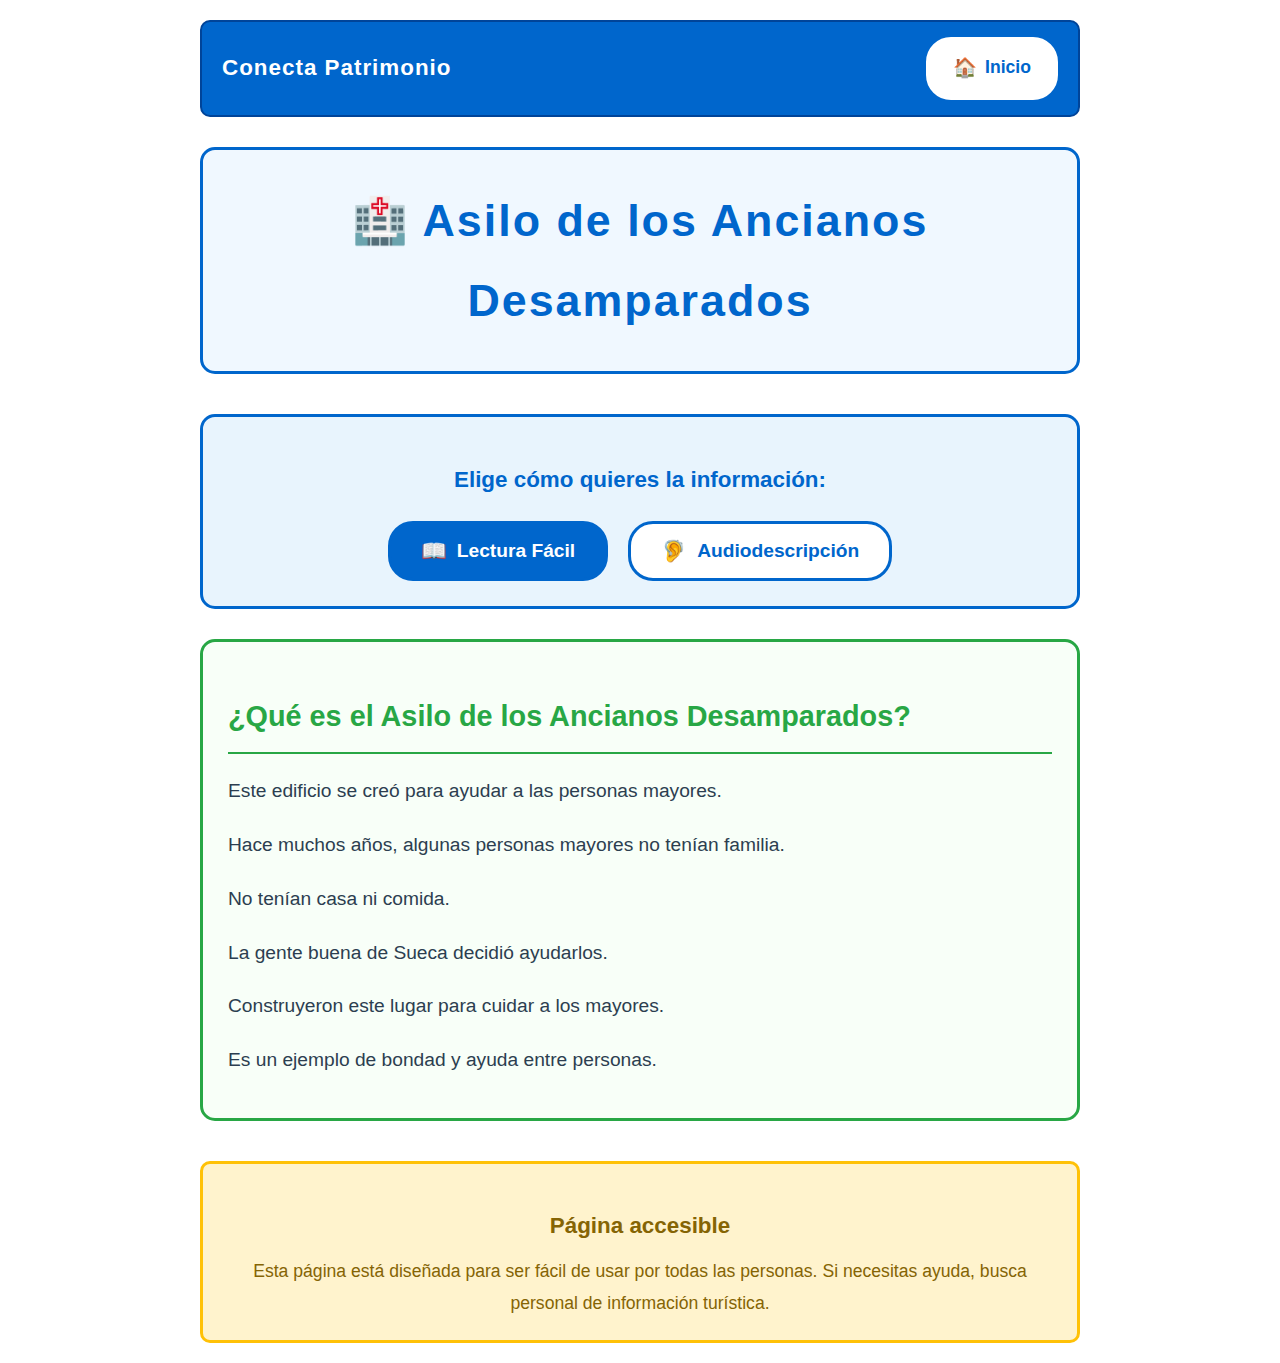
<file: asilo-ancianos.html>
<!DOCTYPE html>
<html lang="es">
<head>
    <meta charset="UTF-8">
    <meta name="viewport" content="width=device-width, initial-scale=1.0">
    <title>Asilo de los Ancianos Desamparados - Conecta Patrimonio Sueca</title>
    <meta name="description" content="Información accesible sobre el Asilo de los Ancianos Desamparados de Sueca. Fácil de leer y navegar.">
    <link rel="stylesheet" href="styles.css">
    <script src="accessibility.js"></script>
</head>
<body>
    <div class="main-container">
        <nav class="navbar" role="navigation" aria-label="Navegación principal">
            <a href="index.html" class="navbar-brand" aria-label="Ir a página principal de Conecta Patrimonio">
                Conecta Patrimonio
            </a>
            <a href="index.html" class="home-button" aria-label="Volver al inicio">
                <span class="home-icon" aria-hidden="true">🏠</span>
                Inicio
            </a>
        </nav>
        
        <header class="header" role="banner">
            <h1>🏥 Asilo de los Ancianos Desamparados</h1>
        </header>
        
        <div class="accessibility-options" role="region" aria-label="Opciones de accesibilidad">
            <h2 class="options-title">Elige cómo quieres la información:</h2>
            <div class="options-buttons">
                <button class="option-button active" id="lectura-facil" aria-label="Activar modo de lectura fácil" aria-pressed="true">
                    <span class="option-icon" aria-hidden="true">📖</span>
                    Lectura Fácil
                </button>
                <button class="option-button" id="audiodescripcion" aria-label="Activar modo de audiodescripción" aria-pressed="false">
                    <span class="option-icon" aria-hidden="true">🦻</span>
                    Audiodescripción
                </button>
            </div>
        </div>
        
        <main class="content-section" role="main">
            <section class="description-section" aria-label="Descripción del lugar">
                <h2 class="section-title">¿Qué es el Asilo de los Ancianos Desamparados?</h2>
                <div class="easy-read-content">
                    <p>Este edificio se creó para ayudar a las personas mayores.</p>
                    <p>Hace muchos años, algunas personas mayores no tenían familia.</p>
                    <p>No tenían casa ni comida.</p>
                    <p>La gente buena de Sueca decidió ayudarlos.</p>
                    <p>Construyeron este lugar para cuidar a los mayores.</p>
                    <p>Es un ejemplo de bondad y ayuda entre personas.</p>
                </div>
            </section>
            
            <section class="media-section" aria-label="Audio con transcripción">
                <h2 class="section-title">Audiodescripción</h2>
                <div class="audio-container">
                    <audio controls aria-label="Audio sobre el Asilo de los Ancianos Desamparados">
                        <source src="audios/Asilo.mp3" type="audio/mpeg">
                        <p>Tu navegador no soporta audio. <a href="audios/Asilo.mp3">Descargar audio</a></p>
                    </audio>
                </div>
                <div class="transcription-section">
                    <h3 class="transcription-title">Transcripción del audio:</h3>
                    <div class="transcription-content">
                        <p>Este edificio singular, inaugurado en 1919, combina estilos neomudéjar y modernista, y fue obra del arquitecto local Buenaventura Ferrando Castells.</p>
                        <p>Su fachada de ladrillo visto, con arcos de herradura y detalles cerámicos, es un ejemplo del eclecticismo arquitectónico de principios del siglo XX.</p>
                        <p>La capilla central y el patio interior muestran la sensibilidad social de la época hacia la atención de los mayores.</p>
                        <p>A día de hoy sigue funcionando como residencia geriátrica.</p>
                    </div>
                </div>
            </section>
            
            <section class="audio-section" aria-label="Audio informativo adicional">
                <h2 class="section-title">Audio sobre el Asilo</h2>
                <div class="audio-container">
                    <audio controls aria-label="Audio sobre el Asilo de los Ancianos Desamparados">
                        <source src="audios/Asilo.mp3" type="audio/mpeg">
                        <p>Tu navegador no soporta audio. <a href="audios/Asilo.mp3">Descargar audio</a></p>
                    </audio>
                    <p class="media-description">Escucha sobre la labor social y la historia del Asilo de los Ancianos Desamparados.</p>
                </div>
            </section>
        </main>
        
        <footer class="accessibility-info" role="contentinfo">
            <h3 class="accessibility-title">Página accesible</h3>
            <p class="accessibility-text">Esta página está diseñada para ser fácil de usar por todas las personas. Si necesitas ayuda, busca personal de información turística.</p>
        </footer>
    </div>
</body>
</html>
</file>
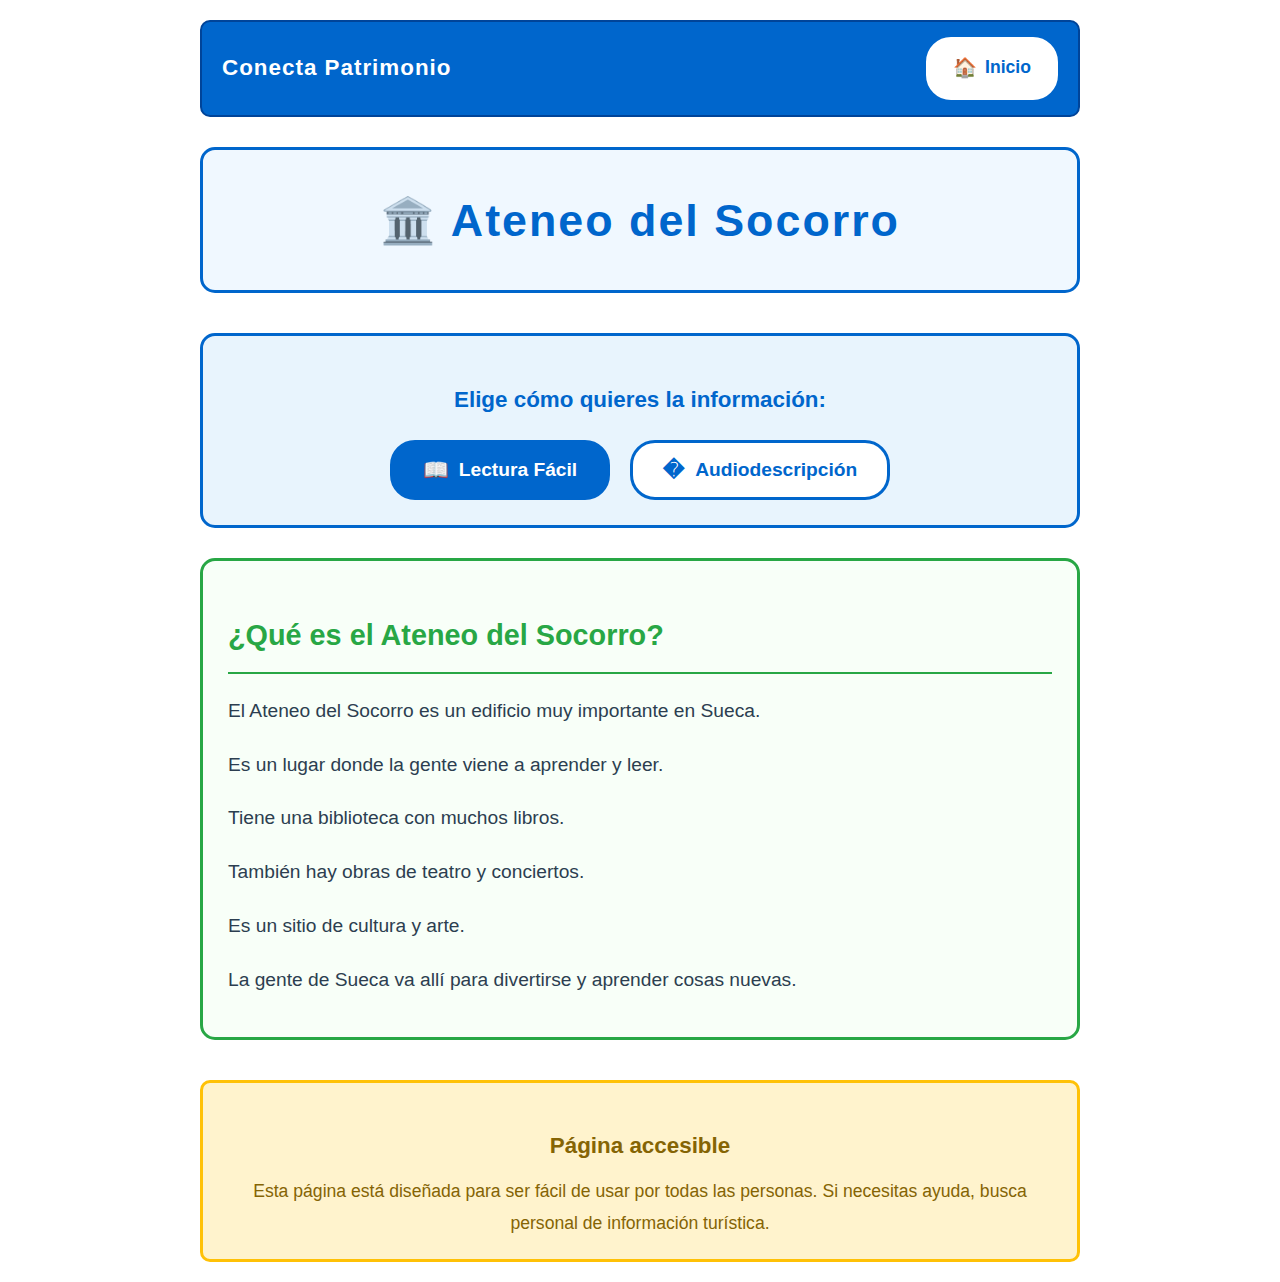
<file: ateneo-socorro.html>
<!DOCTYPE html>
<html lang="es">
<head>
    <meta charset="UTF-8">
    <meta name="viewport" content="width=device-width, initial-scale=1.0">
    <title>Ateneo del Socorro - Conecta Patrimonio Sueca</title>
    <meta name="description" content="Información accesible sobre el Ateneo del Socorro de Sueca. Fácil de leer y navegar.">
    <link rel="stylesheet" href="styles.css">
    <script src="accessibility.js"></script>
</head>
<body>
    <div class="main-container">
        <nav class="navbar" role="navigation" aria-label="Navegación principal">
            <a href="index.html" class="navbar-brand" aria-label="Ir a página principal de Conecta Patrimonio">
                Conecta Patrimonio
            </a>
            <a href="index.html" class="home-button" aria-label="Volver al inicio">
                <span class="home-icon" aria-hidden="true">🏠</span>
                Inicio
            </a>
        </nav>
        
        <header class="header" role="banner">
            <h1>🏛️ Ateneo del Socorro</h1>
        </header>
        
        <div class="accessibility-options" role="region" aria-label="Opciones de accesibilidad">
            <h2 class="options-title">Elige cómo quieres la información:</h2>
            <div class="options-buttons">
                <button class="option-button active" id="lectura-facil" aria-label="Activar modo de lectura fácil" aria-pressed="true">
                    <span class="option-icon" aria-hidden="true">📖</span>
                    Lectura Fácil
                </button>
                <button class="option-button" id="audiodescripcion" aria-label="Activar modo de audiodescripción" aria-pressed="false">
                    <span class="option-icon" aria-hidden="true">�</span>
                    Audiodescripción
                </button>
            </div>
        </div>
        
        <main class="content-section" role="main">
            <section class="description-section" aria-label="Descripción del lugar">
                <h2 class="section-title">¿Qué es el Ateneo del Socorro?</h2>
                <div class="easy-read-content">
                    <p>El Ateneo del Socorro es un edificio muy importante en Sueca.</p>
                    <p>Es un lugar donde la gente viene a aprender y leer.</p>
                    <p>Tiene una biblioteca con muchos libros.</p>
                    <p>También hay obras de teatro y conciertos.</p>
                    <p>Es un sitio de cultura y arte.</p>
                    <p>La gente de Sueca va allí para divertirse y aprender cosas nuevas.</p>
                </div>
            </section>
            
            <section class="media-section" aria-label="Audio con transcripción">
                <h2 class="section-title">Audiodescripción</h2>
                <div class="audio-container">
                    <audio controls aria-label="Audio sobre el Ateneo del Socorro">
                        <source src="audios/Ateneo.mp3" type="audio/mpeg">
                        <p>Tu navegador no soporta audio. <a href="audios/Ateneo.mp3">Descargar audio</a></p>
                    </audio>
                </div>
                <div class="transcription-section">
                    <h3 class="transcription-title">Transcripción del audio:</h3>
                    <div class="transcription-content">
                        <p>Construido entre 1927 y 1929 por el arquitecto Juan Guardiola, este edificio es una joya del modernismo valenciano tardío con fuertes influencias del art déco.</p>
                        <p>Su fachada combina formas geométricas, líneas estilizadas y detalles decorativos que lo convierten en un icono arquitectónico.</p>
                        <p>En su interior albergaba un salón de actos, aulas y espacios de reunión para actividades culturales y mutualistas.</p>
                        <p>Es testimonio de una época de crecimiento social y artístico en Sueca.</p>
                    </div>
                </div>
            </section>
            
            <section class="audio-section" aria-label="Audio informativo adicional">
                <h2 class="section-title">Audio sobre el Ateneo</h2>
                <div class="audio-container">
                    <audio controls aria-label="Audio sobre el Ateneo del Socorro">
                        <source src="audios/Ateneo.mp3" type="audio/mpeg">
                        <p>Tu navegador no soporta audio. <a href="audios/Ateneo.mp3">Descargar audio</a></p>
                    </audio>
                    <p class="media-description">Escucha sobre la historia y actividades del Ateneo del Socorro.</p>
                </div>
            </section>
        </main>
        
        <footer class="accessibility-info" role="contentinfo">
            <h3 class="accessibility-title">Página accesible</h3>
            <p class="accessibility-text">Esta página está diseñada para ser fácil de usar por todas las personas. Si necesitas ayuda, busca personal de información turística.</p>
        </footer>
    </div>
</body>
</html>
</file>
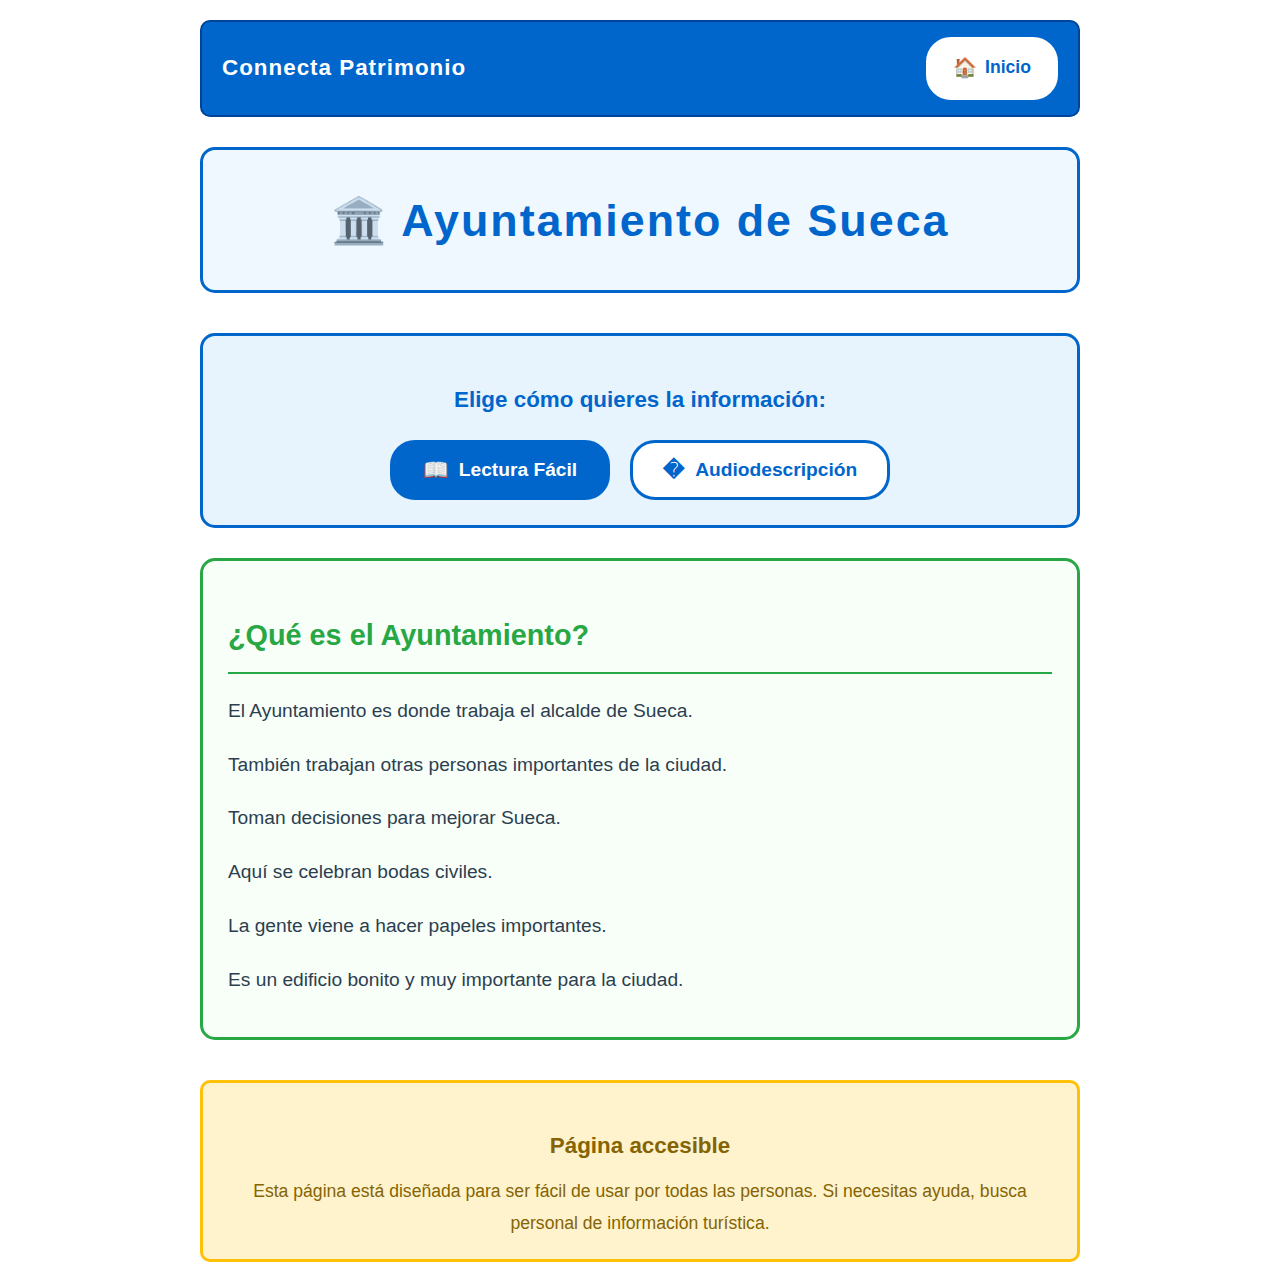
<file: ayuntamiento.html>
<!DOCTYPE html>
<html lang="es">
<head>
    <meta charset="UTF-8">
    <meta name="viewport" content="width=device-width, initial-scale=1.0">
    <title>Ayuntamiento de Sueca - Connecta Patrimonio Sueca</title>
    <meta name="description" content="Información accesible sobre el Ayuntamiento de Sueca. Fácil de leer y navegar.">
    <link rel="stylesheet" href="styles.css">
    <script src="accessibility.js"></script>
</head>
<body>
    <div class="main-container">
        <nav class="navbar" role="navigation" aria-label="Navegación principal">
            <a href="index.html" class="navbar-brand" aria-label="Ir a página principal de Connecta Patrimonio">
                Connecta Patrimonio
            </a>
            <a href="index.html" class="home-button" aria-label="Volver al inicio">
                <span class="home-icon" aria-hidden="true">🏠</span>
                Inicio
            </a>
        </nav>
        
        <header class="header" role="banner">
            <h1>🏛️ Ayuntamiento de Sueca</h1>
        </header>
        
        <div class="accessibility-options" role="region" aria-label="Opciones de accesibilidad">
            <h2 class="options-title">Elige cómo quieres la información:</h2>
            <div class="options-buttons">
                <button class="option-button active" id="lectura-facil" aria-label="Activar modo de lectura fácil" aria-pressed="true">
                    <span class="option-icon" aria-hidden="true">📖</span>
                    Lectura Fácil
                </button>
                <button class="option-button" id="audiodescripcion" aria-label="Activar modo de audiodescripción" aria-pressed="false">
                    <span class="option-icon" aria-hidden="true">�</span>
                    Audiodescripción
                </button>
            </div>
        </div>
        
        <main class="content-section" role="main">
            <section class="description-section" aria-label="Descripción del lugar">
                <h2 class="section-title">¿Qué es el Ayuntamiento?</h2>
                <div class="easy-read-content">
                    <p>El Ayuntamiento es donde trabaja el alcalde de Sueca.</p>
                    <p>También trabajan otras personas importantes de la ciudad.</p>
                    <p>Toman decisiones para mejorar Sueca.</p>
                    <p>Aquí se celebran bodas civiles.</p>
                    <p>La gente viene a hacer papeles importantes.</p>
                    <p>Es un edificio bonito y muy importante para la ciudad.</p>
                </div>
            </section>
            
            <section class="media-section" aria-label="Audio con transcripción">
                <h2 class="section-title">Audiodescripción</h2>
                <div class="audio-container">
                    <audio controls aria-label="Audio sobre el Ayuntamiento de Sueca">
                        <source src="audios/Ayuntamiento.mp3" type="audio/mpeg">
                        <p>Tu navegador no soporta audio. <a href="audios/Ayuntamiento.mp3">Descargar audio</a></p>
                    </audio>
                </div>
                <div class="transcription-section">
                    <h3 class="transcription-title">Transcripción del audio:</h3>
                    <div class="transcription-content">
                        <p>El edificio del Ayuntamiento de Sueca, construido en el año 1784, es uno de los ejemplos más representativos de arquitectura civil neoclásica en la comarca.</p>
                        <p>Su fachada, sobria y simétrica, refleja el equilibrio y la proporción propios del estilo ilustrado.</p>
                        <p>En el interior destaca una amplia escalera de mármol blanco que conduce a la planta noble, donde se conservan salones con decoración institucional y una elegante cúpula que corona el vestíbulo central.</p>
                        <p>Este edificio ha sido, desde su construcción, el centro administrativo de la ciudad y ha presenciado importantes acontecimientos históricos, tanto políticos como sociales.</p>
                        <p>A lo largo del tiempo ha sido restaurado respetando su estructura original, y hoy sigue funcionando como sede del gobierno municipal, manteniendo su relevancia como símbolo de la vida cívica de Sueca.</p>
                    </div>
                </div>
            </section>
            
            <section class="audio-section" aria-label="Audio informativo adicional">
                <h2 class="section-title">Audio sobre el Ayuntamiento</h2>
                <div class="audio-container">
                    <audio controls aria-label="Audio sobre el Ayuntamiento de Sueca">
                        <source src="audios/Ayuntamiento.mp3" type="audio/mpeg">
                        <p>Tu navegador no soporta audio. <a href="audios/Ayuntamiento.mp3">Descargar audio</a></p>
                    </audio>
                    <p class="media-description">Escucha sobre la función del Ayuntamiento en la vida de Sueca.</p>
                </div>
            </section>
        </main>
        
        <footer class="accessibility-info" role="contentinfo">
            <h3 class="accessibility-title">Página accesible</h3>
            <p class="accessibility-text">Esta página está diseñada para ser fácil de usar por todas las personas. Si necesitas ayuda, busca personal de información turística.</p>
        </footer>
    </div>
</body>
</html>
</file>
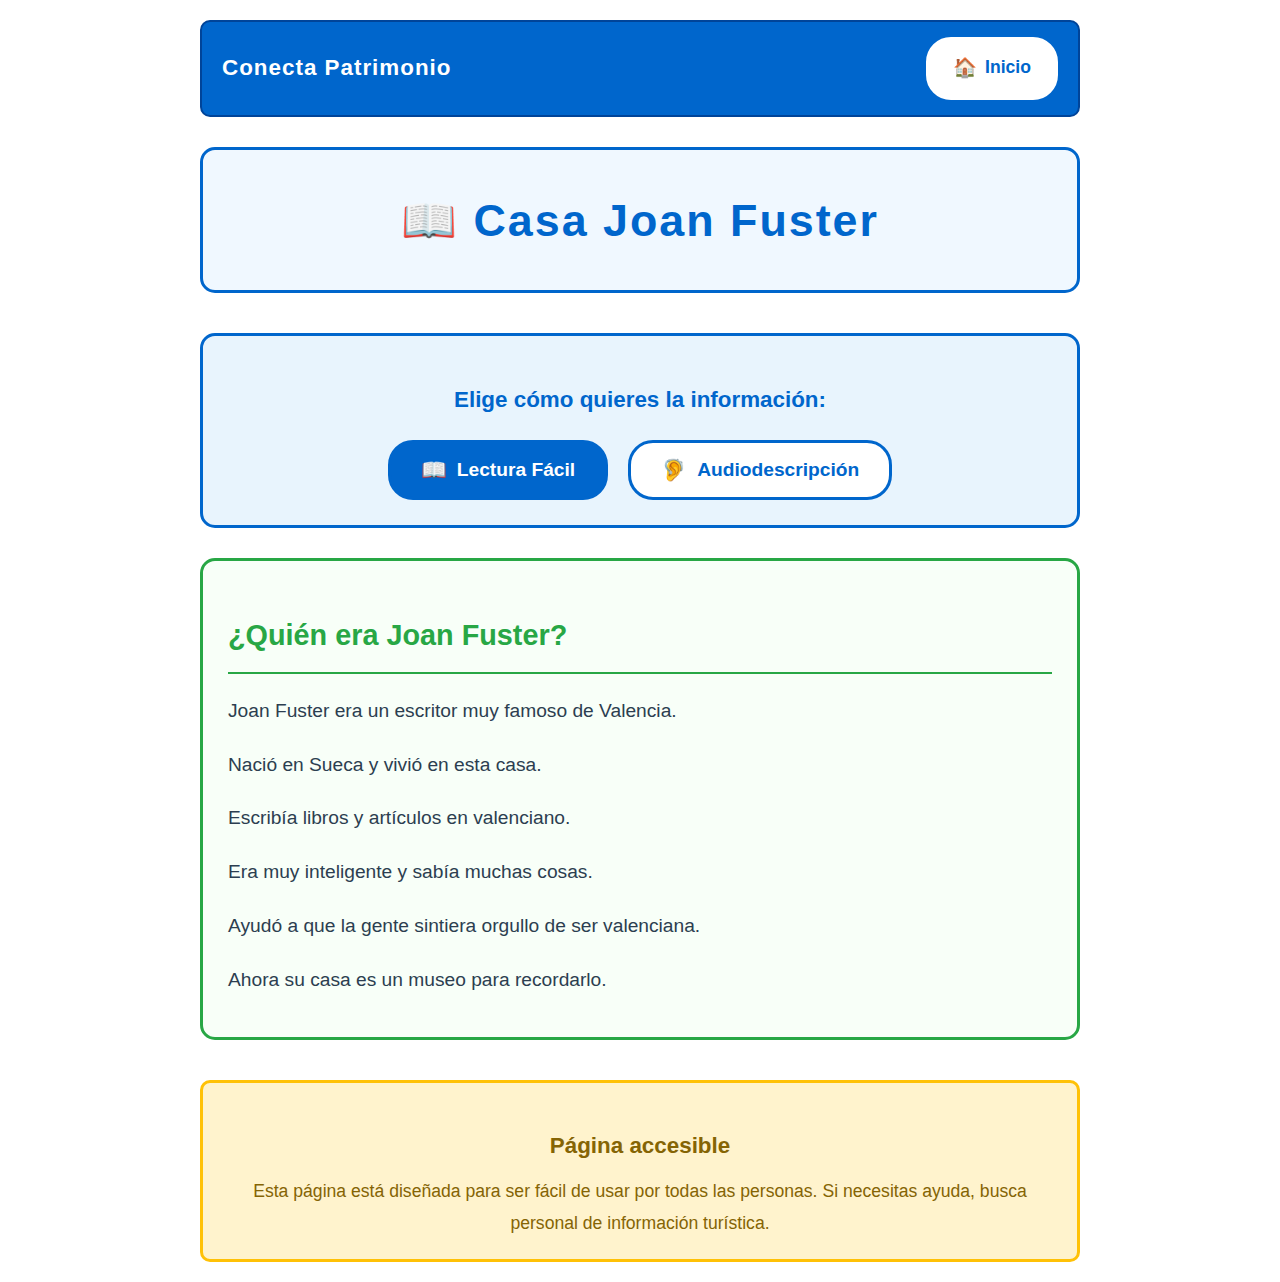
<file: casa-joan-fuster.html>
<!DOCTYPE html>
<html lang="es">
<head>
    <meta charset="UTF-8">
    <meta name="viewport" content="width=device-width, initial-scale=1.0">
    <title>Casa Joan Fuster - Conecta Patrimonio Sueca</title>
    <meta name="description" content="Información accesible sobre la Casa Joan Fuster de Sueca. Fácil de leer y navegar.">
    <link rel="stylesheet" href="styles.css">
    <script src="accessibility.js"></script>
</head>
<body>
    <div class="main-container">
        <nav class="navbar" role="navigation" aria-label="Navegación principal">
            <a href="index.html" class="navbar-brand" aria-label="Ir a página principal de Conecta Patrimonio">
                Conecta Patrimonio
            </a>
            <a href="index.html" class="home-button" aria-label="Volver al inicio">
                <span class="home-icon" aria-hidden="true">🏠</span>
                Inicio
            </a>
        </nav>
        
        <header class="header" role="banner">
            <h1>📖 Casa Joan Fuster</h1>
        </header>
        
        <div class="accessibility-options" role="region" aria-label="Opciones de accesibilidad">
            <h2 class="options-title">Elige cómo quieres la información:</h2>
            <div class="options-buttons">
                <button class="option-button active" id="lectura-facil" aria-label="Activar modo de lectura fácil" aria-pressed="true">
                    <span class="option-icon" aria-hidden="true">📖</span>
                    Lectura Fácil
                </button>
                <button class="option-button" id="audiodescripcion" aria-label="Activar modo de audiodescripción" aria-pressed="false">
                    <span class="option-icon" aria-hidden="true">🦻</span>
                    Audiodescripción
                </button>
            </div>
        </div>
        
        <main class="content-section" role="main">
            <section class="description-section" aria-label="Descripción del lugar">
                <h2 class="section-title">¿Quién era Joan Fuster?</h2>
                <div class="easy-read-content">
                    <p>Joan Fuster era un escritor muy famoso de Valencia.</p>
                    <p>Nació en Sueca y vivió en esta casa.</p>
                    <p>Escribía libros y artículos en valenciano.</p>
                    <p>Era muy inteligente y sabía muchas cosas.</p>
                    <p>Ayudó a que la gente sintiera orgullo de ser valenciana.</p>
                    <p>Ahora su casa es un museo para recordarlo.</p>
                </div>
            </section>
            
            <section class="media-section" aria-label="Audio con transcripción">
                <h2 class="section-title">Audiodescripción</h2>
                <div class="audio-container">
                    <audio controls aria-label="Audio sobre la Casa Joan Fuster">
                        <source src="audios/Casa Joan Fuster.mp3" type="audio/mpeg">
                        <p>Tu navegador no soporta audio. <a href="audios/Casa Joan Fuster.mp3">Descargar audio</a></p>
                    </audio>
                </div>
                <div class="transcription-section">
                    <h3 class="transcription-title">Transcripción del audio:</h3>
                    <div class="transcription-content">
                        <p>La Casa Joan Fuster es uno de los espacios culturales más significativos de Sueca, dedicada a preservar y difundir el legado del ensayista, poeta y pensador valenciano Joan Fuster i Ortells (1922–1992), una de las figuras intelectuales más influyentes del siglo XX en el ámbito de la cultura catalana.</p>
                        <p>La casa, situada en la calle Sant Josep, fue residencia del autor durante buena parte de su vida, y ha sido rehabilitada como museo y centro de estudios.</p>
                        <p>El edificio conserva parte del mobiliario original y numerosos objetos personales del escritor, como su biblioteca, manuscritos, correspondencia y fotografías, además de obras de arte de artistas amigos suyos como Andreu Alfaro o Antoni Tàpies.</p>
                        <p>El centro también cuenta con una exposición permanente, espacios para actividades culturales y un archivo abierto a investigadores.</p>
                        <p>Es un lugar imprescindible para quienes deseen conocer la dimensión literaria, política y humanista de Fuster, así como su estrecha relación con Sueca.</p>
                    </div>
                </div>
            </section>
            
            <section class="audio-section" aria-label="Audio informativo adicional">
                <h2 class="section-title">Audio sobre Joan Fuster</h2>
                <div class="audio-container">
                    <audio controls aria-label="Audio sobre Joan Fuster">
                        <source src="audios/Casa Joan Fuster.mp3" type="audio/mpeg">
                        <p>Tu navegador no soporta audio. <a href="audios/Casa Joan Fuster.mp3">Descargar audio</a></p>
                    </audio>
                    <p class="media-description">Escucha sobre la vida y obra del escritor Joan Fuster.</p>
                </div>
            </section>
        </main>
        
        <footer class="accessibility-info" role="contentinfo">
            <h3 class="accessibility-title">Página accesible</h3>
            <p class="accessibility-text">Esta página está diseñada para ser fácil de usar por todas las personas. Si necesitas ayuda, busca personal de información turística.</p>
        </footer>
    </div>
</body>
</html>
</file>
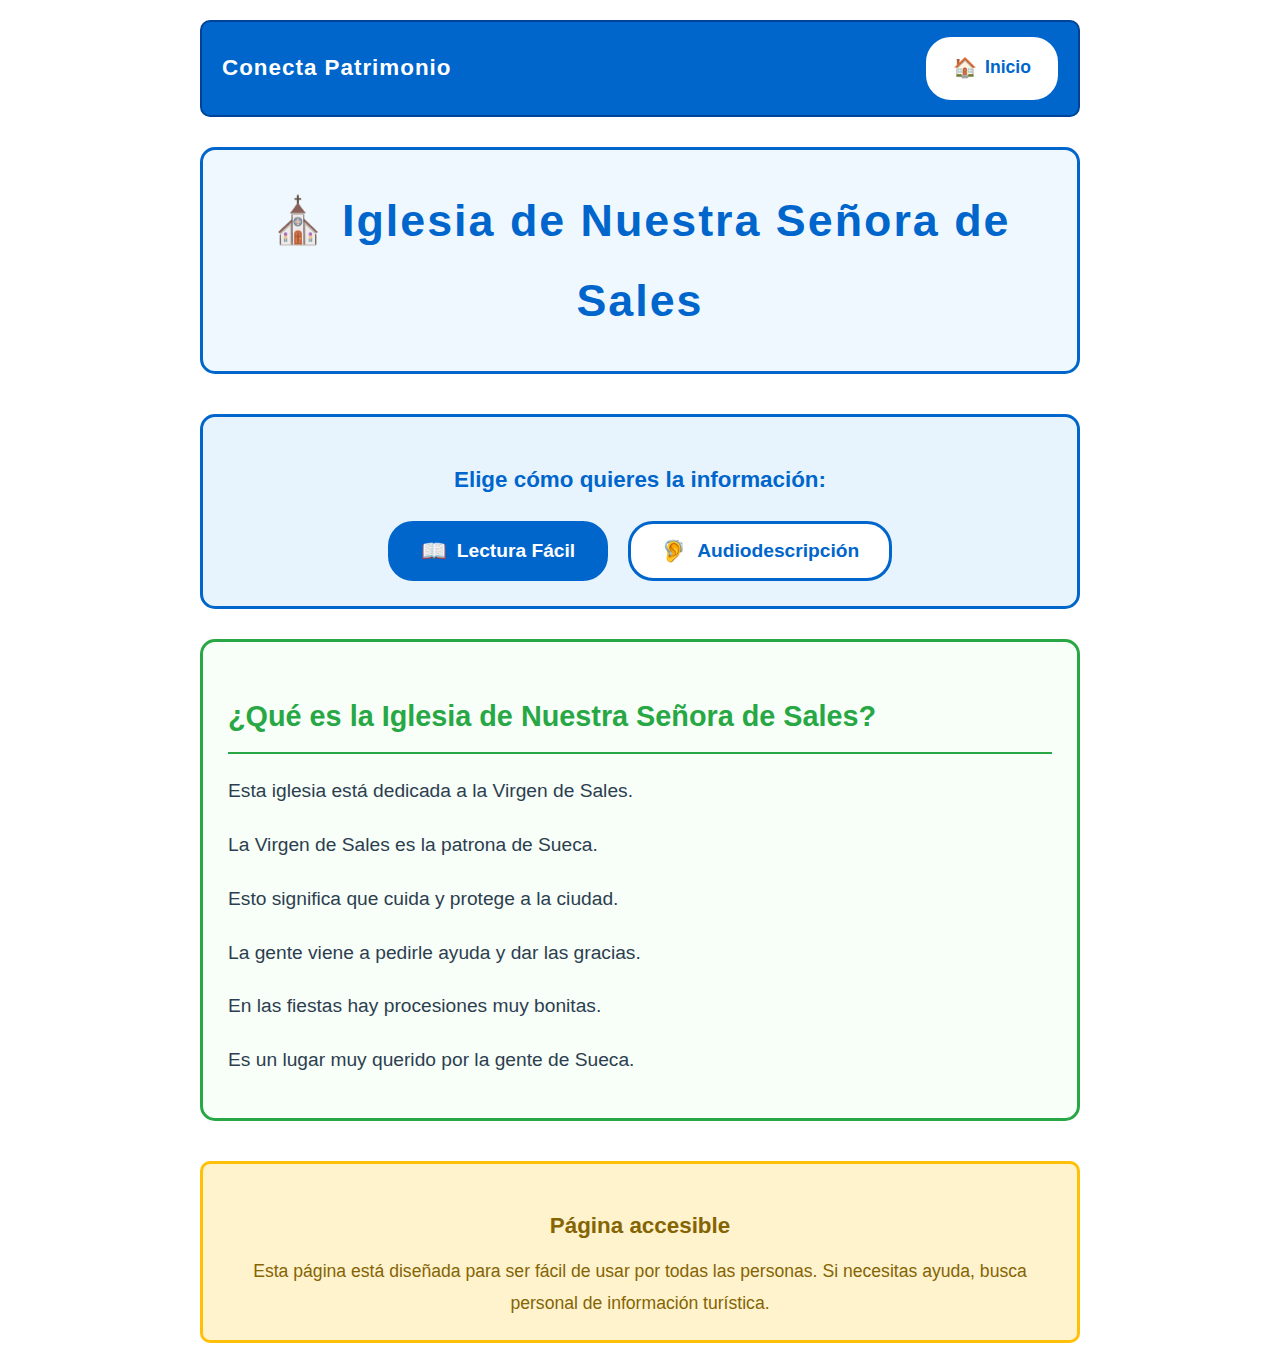
<file: iglesia-sales.html>
<!DOCTYPE html>
<html lang="es">
<head>
    <meta charset="UTF-8">
    <meta name="viewport" content="width=device-width, initial-scale=1.0">
    <title>Iglesia de Nuestra Señora de Sales - Conecta Patrimonio Sueca</title>
    <meta name="description" content="Información accesible sobre la Iglesia de Nuestra Señora de Sales de Sueca. Fácil de leer y navegar.">
    <link rel="stylesheet" href="styles.css">
    <script src="accessibility.js"></script>
</head>
<body>
    <div class="main-container">
        <nav class="navbar" role="navigation" aria-label="Navegación principal">
            <a href="index.html" class="navbar-brand" aria-label="Ir a página principal de Conecta Patrimonio">
                Conecta Patrimonio
            </a>
            <a href="index.html" class="home-button" aria-label="Volver al inicio">
                <span class="home-icon" aria-hidden="true">🏠</span>
                Inicio
            </a>
        </nav>
        
        <header class="header" role="banner">
            <h1>⛪ Iglesia de Nuestra Señora de Sales</h1>
        </header>
        
        <div class="accessibility-options" role="region" aria-label="Opciones de accesibilidad">
            <h2 class="options-title">Elige cómo quieres la información:</h2>
            <div class="options-buttons">
                <button class="option-button active" id="lectura-facil" aria-label="Activar modo de lectura fácil" aria-pressed="true">
                    <span class="option-icon" aria-hidden="true">📖</span>
                    Lectura Fácil
                </button>
                <button class="option-button" id="audiodescripcion" aria-label="Activar modo de audiodescripción" aria-pressed="false">
                    <span class="option-icon" aria-hidden="true">🦻</span>
                    Audiodescripción
                </button>
            </div>
        </div>
        
        <main class="content-section" role="main">
            <section class="description-section" aria-label="Descripción del lugar">
                <h2 class="section-title">¿Qué es la Iglesia de Nuestra Señora de Sales?</h2>
                <div class="easy-read-content">
                    <p>Esta iglesia está dedicada a la Virgen de Sales.</p>
                    <p>La Virgen de Sales es la patrona de Sueca.</p>
                    <p>Esto significa que cuida y protege a la ciudad.</p>
                    <p>La gente viene a pedirle ayuda y dar las gracias.</p>
                    <p>En las fiestas hay procesiones muy bonitas.</p>
                    <p>Es un lugar muy querido por la gente de Sueca.</p>
                </div>
            </section>
            
            <section class="media-section" aria-label="Audio con transcripción">
                <h2 class="section-title">Audiodescripción</h2>
                <div class="audio-container">
                    <audio controls aria-label="Audio sobre la Iglesia de Nuestra Señora de Sales">
                        <source src="audios/Iglesia de Sales.mp3" type="audio/mpeg">
                        <p>Tu navegador no soporta audio. <a href="audios/Iglesia de Sales.mp3">Descargar audio</a></p>
                    </audio>
                </div>
                <div class="transcription-section">
                    <h3 class="transcription-title">Transcripción del audio:</h3>
                    <div class="transcription-content">
                        <p>Ubicada en la histórica Placeta del Convent, esta iglesia forma parte del antiguo convento de los Mínimos.</p>
                        <p>Su construcción data de los siglos XVII y XVIII, y se caracteriza por su estilo neoclásico y su cúpula de cerámica azul vidriada, típica de la arquitectura religiosa valenciana.</p>
                        <p>En su interior alberga imágenes de gran valor y pinturas que siguen la influencia del taller de Juan de Juanes.</p>
                        <p>Es un espacio cargado de tradición y devoción popular, especialmente durante las festividades marianas.</p>
                    </div>
                </div>
            </section>
            
            <section class="audio-section" aria-label="Audio informativo adicional">
                <h2 class="section-title">Audio sobre la Virgen de Sales</h2>
                <div class="audio-container">
                    <audio controls aria-label="Audio sobre la Iglesia de Nuestra Señora de Sales">
                        <source src="audios/Iglesia de Sales.mp3" type="audio/mpeg">
                        <p>Tu navegador no soporta audio. <a href="audios/Iglesia de Sales.mp3">Descargar audio</a></p>
                    </audio>
                    <p class="media-description">Escucha sobre la devoción a la Virgen de Sales en Sueca.</p>
                </div>
            </section>
        </main>
        
        <footer class="accessibility-info" role="contentinfo">
            <h3 class="accessibility-title">Página accesible</h3>
            <p class="accessibility-text">Esta página está diseñada para ser fácil de usar por todas las personas. Si necesitas ayuda, busca personal de información turística.</p>
        </footer>
    </div>
</body>
</html>
</file>
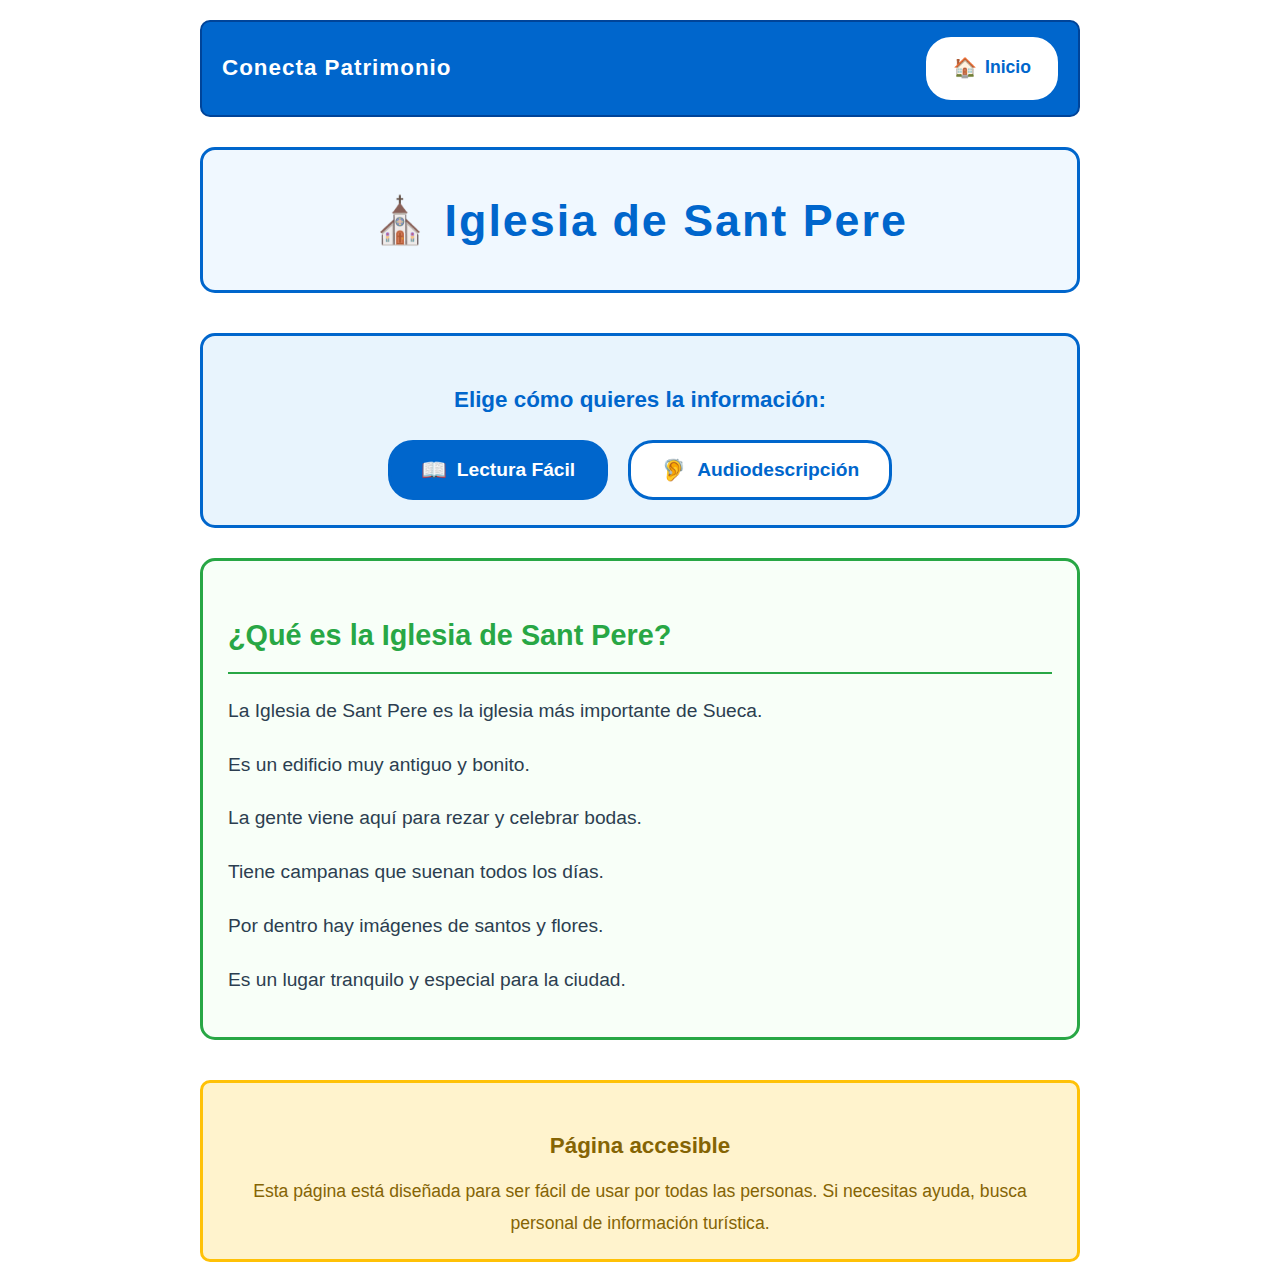
<file: iglesia-sant-pere.html>
<!DOCTYPE html>
<html lang="es">
<head>
    <meta charset="UTF-8">
    <meta name="viewport" content="width=device-width, initial-scale=1.0">
    <title>Iglesia de Sant Pere - Conecta Patrimonio Sueca</title>
    <meta name="description" content="Información accesible sobre la Iglesia de Sant Pere de Sueca. Fácil de leer y navegar.">
    <link rel="stylesheet" href="styles.css">
    <script src="accessibility.js"></script>
</head>
<body>
    <div class="main-container">
        <nav class="navbar" role="navigation" aria-label="Navegación principal">
            <a href="index.html" class="navbar-brand" aria-label="Ir a página principal de Conecta Patrimonio">
                Conecta Patrimonio
            </a>
            <a href="index.html" class="home-button" aria-label="Volver al inicio">
                <span class="home-icon" aria-hidden="true">🏠</span>
                Inicio
            </a>
        </nav>
        
        <header class="header" role="banner">
            <h1>⛪ Iglesia de Sant Pere</h1>
        </header>
        
        <div class="accessibility-options" role="region" aria-label="Opciones de accesibilidad">
            <h2 class="options-title">Elige cómo quieres la información:</h2>
            <div class="options-buttons">
                <button class="option-button active" id="lectura-facil" aria-label="Activar modo de lectura fácil" aria-pressed="true">
                    <span class="option-icon" aria-hidden="true">📖</span>
                    Lectura Fácil
                </button>
                <button class="option-button" id="audiodescripcion" aria-label="Activar modo de audiodescripción" aria-pressed="false">
                    <span class="option-icon" aria-hidden="true">🦻</span>
                    Audiodescripción
                </button>
            </div>
        </div>
        
        <main class="content-section" role="main">
            <section class="description-section" aria-label="Descripción del lugar">
                <h2 class="section-title">¿Qué es la Iglesia de Sant Pere?</h2>
                <div class="easy-read-content">
                    <p>La Iglesia de Sant Pere es la iglesia más importante de Sueca.</p>
                    <p>Es un edificio muy antiguo y bonito.</p>
                    <p>La gente viene aquí para rezar y celebrar bodas.</p>
                    <p>Tiene campanas que suenan todos los días.</p>
                    <p>Por dentro hay imágenes de santos y flores.</p>
                    <p>Es un lugar tranquilo y especial para la ciudad.</p>
                </div>
            </section>
            
            <section class="media-section" aria-label="Audio con transcripción">
                <h2 class="section-title">Audiodescripción</h2>
                <div class="audio-container">
                    <audio controls aria-label="Audio sobre la Iglesia de Sant Pere">
                        <source src="audios/Iglesia Sant Pere.mp3" type="audio/mpeg">
                        <p>Tu navegador no soporta audio. <a href="audios/Iglesia Sant Pere.mp3">Descargar audio</a></p>
                    </audio>
                </div>
                <div class="transcription-section">
                    <h3 class="transcription-title">Transcripción del audio:</h3>
                    <div class="transcription-content">
                        <p>Esta iglesia es uno de los edificios religiosos más importantes de Sueca y se sitúa en pleno centro histórico.</p>
                        <p>Fue construida sobre una antigua iglesia románica y ha sido ampliada en distintas etapas, incorporando estilos gótico, renacentista y barroco.</p>
                        <p>Su fachada sobria esconde un interior con tres naves separadas por columnas toscanas, una cúpula central de tejas azules y un campanario de cinco cuerpos que domina el perfil urbano de la ciudad.</p>
                        <p>Es un punto de referencia espiritual y cultural en la comarca.</p>
                    </div>
                </div>
            </section>
            
            <section class="audio-section" aria-label="Audio informativo adicional">
                <h2 class="section-title">Audio sobre la Iglesia</h2>
                <div class="audio-container">
                    <audio controls aria-label="Audio sobre la Iglesia de Sant Pere">
                        <source src="audios/Iglesia Sant Pere.mp3" type="audio/mpeg">
                        <p>Tu navegador no soporta audio. <a href="audios/Iglesia Sant Pere.mp3">Descargar audio</a></p>
                    </audio>
                    <p class="media-description">Escucha información sobre la historia de la Iglesia de Sant Pere.</p>
                </div>
            </section>
        </main>
        
        <footer class="accessibility-info" role="contentinfo">
            <h3 class="accessibility-title">Página accesible</h3>
            <p class="accessibility-text">Esta página está diseñada para ser fácil de usar por todas las personas. Si necesitas ayuda, busca personal de información turística.</p>
        </footer>
    </div>
</body>
</html>
</file>
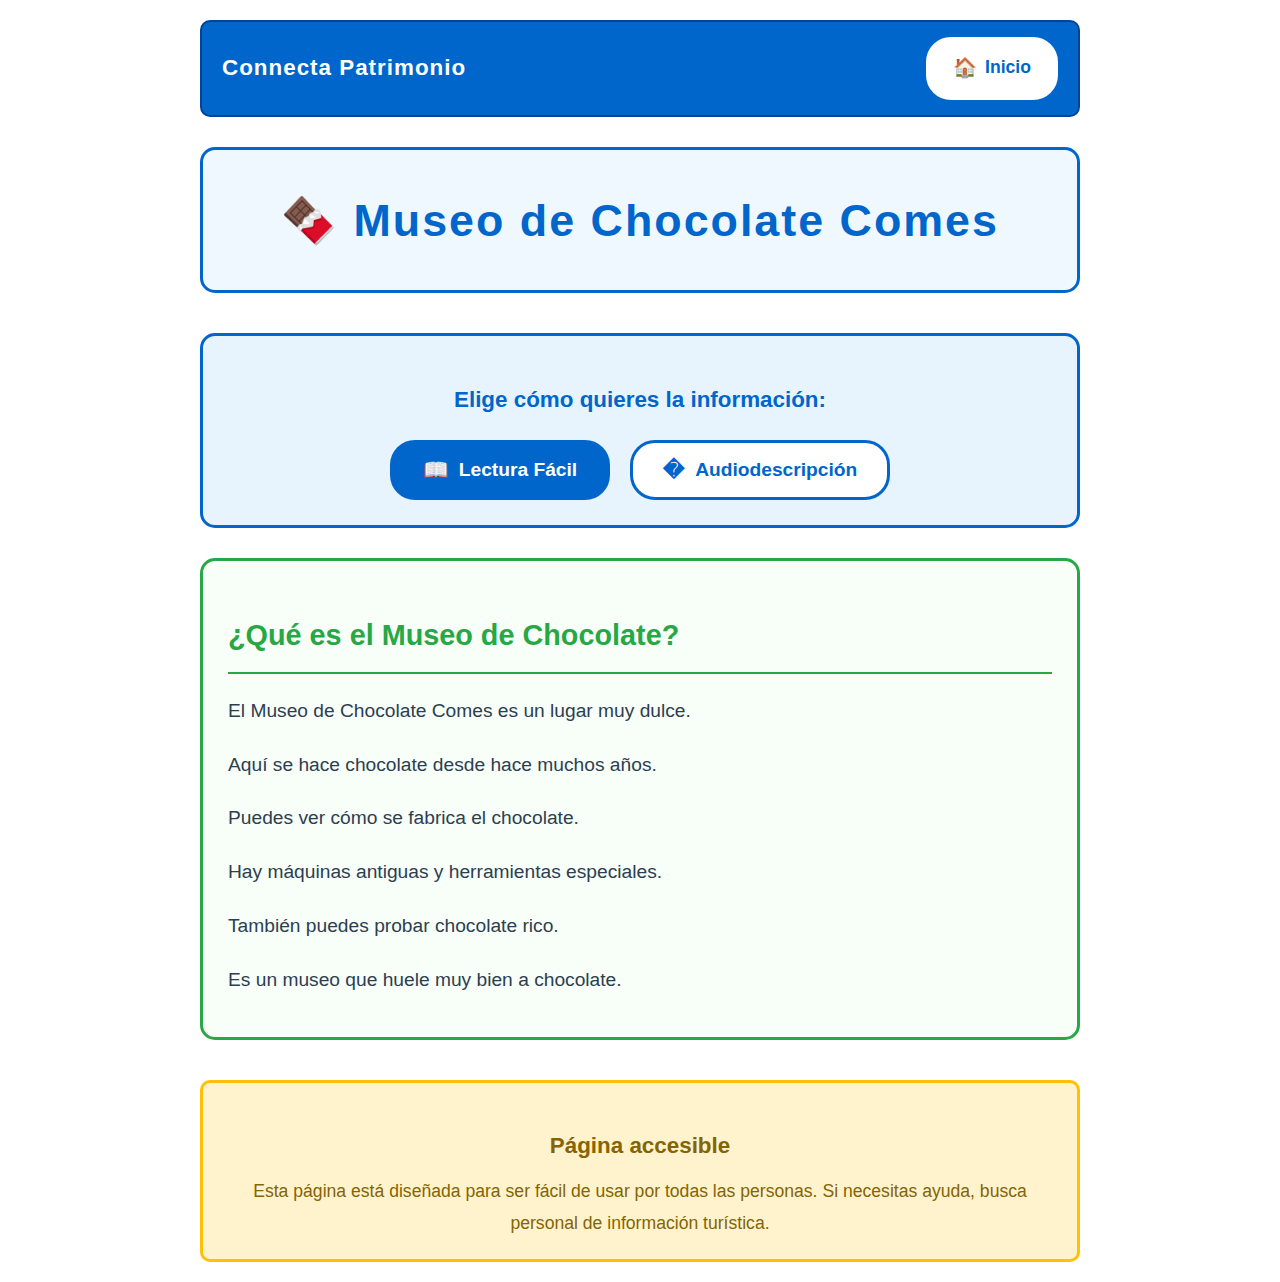
<file: museo-chocolate.html>
<!DOCTYPE html>
<html lang="es">
<head>
    <meta charset="UTF-8">
    <meta name="viewport" content="width=device-width, initial-scale=1.0">
    <title>Museo de Chocolate Comes - Connecta Patrimonio Sueca</title>
    <meta name="description" content="Información accesible sobre el Museo de Chocolate Comes de Sueca. Fácil de leer y navegar.">
    <link rel="stylesheet" href="styles.css">
    <script src="accessibility.js"></script>
</head>
<body>
    <div class="main-container">
        <nav class="navbar" role="navigation" aria-label="Navegación principal">
            <a href="index.html" class="navbar-brand" aria-label="Ir a página principal de Connecta Patrimonio">
                Connecta Patrimonio
            </a>
            <a href="index.html" class="home-button" aria-label="Volver al inicio">
                <span class="home-icon" aria-hidden="true">🏠</span>
                Inicio
            </a>
        </nav>
        
        <header class="header" role="banner">
            <h1>🍫 Museo de Chocolate Comes</h1>
        </header>
        
        <div class="accessibility-options" role="region" aria-label="Opciones de accesibilidad">
            <h2 class="options-title">Elige cómo quieres la información:</h2>
            <div class="options-buttons">
                <button class="option-button active" id="lectura-facil" aria-label="Activar modo de lectura fácil" aria-pressed="true">
                    <span class="option-icon" aria-hidden="true">📖</span>
                    Lectura Fácil
                </button>
                <button class="option-button" id="audiodescripcion" aria-label="Activar modo de audiodescripción" aria-pressed="false">
                    <span class="option-icon" aria-hidden="true">�</span>
                    Audiodescripción
                </button>
            </div>
        </div>
        
        <main class="content-section" role="main">
            <section class="description-section" aria-label="Descripción del lugar">
                <h2 class="section-title">¿Qué es el Museo de Chocolate?</h2>
                <div class="easy-read-content">
                    <p>El Museo de Chocolate Comes es un lugar muy dulce.</p>
                    <p>Aquí se hace chocolate desde hace muchos años.</p>
                    <p>Puedes ver cómo se fabrica el chocolate.</p>
                    <p>Hay máquinas antiguas y herramientas especiales.</p>
                    <p>También puedes probar chocolate rico.</p>
                    <p>Es un museo que huele muy bien a chocolate.</p>
                </div>
            </section>
            
            <section class="media-section" aria-label="Audio con transcripción">
                <h2 class="section-title">Audiodescripción</h2>
                <div class="audio-container">
                    <audio controls aria-label="Audio sobre el Museo de Chocolate Comes">
                        <source src="audios/Museo de Chocolate.mp3" type="audio/mpeg">
                        <p>Tu navegador no soporta audio. <a href="audios/Museo de Chocolate.mp3">Descargar audio</a></p>
                    </audio>
                </div>
                <div class="transcription-section">
                    <h3 class="transcription-title">Transcripción del audio:</h3>
                    <div class="transcription-content">
                        <p>Ubicado en una antigua fábrica de chocolate en pleno centro de Sueca, el Museo del Chocolate Comes ofrece un recorrido fascinante por la historia y elaboración artesanal del chocolate.</p>
                        <p>Fundada en 1870 por la familia Comes, esta empresa ha mantenido la tradición chocolatera durante generaciones, y hoy abre sus puertas al público a través de visitas guiadas y demostraciones en vivo.</p>
                        <p>El museo conserva maquinaria original del siglo XIX y principios del XX, incluyendo tostadoras, molinos y moldes de hierro fundido, que muestran cómo se transformaba el grano de cacao en tabletas y bombones.</p>
                        <p>También cuenta con paneles informativos, envases antiguos y una pequeña tienda donde degustar productos elaborados in situ.</p>
                        <p>Es una visita deliciosa que combina patrimonio industrial, tradición familiar y cultura gastronómica valenciana.</p>
                    </div>
                </div>
            </section>
            
            <section class="audio-section" aria-label="Audio informativo adicional">
                <h2 class="section-title">Audio sobre el Chocolate</h2>
                <div class="audio-container">
                    <audio controls aria-label="Audio sobre el Museo de Chocolate Comes">
                        <source src="audios/Museo de Chocolate.mp3" type="audio/mpeg">
                        <p>Tu navegador no soporta audio. <a href="audios/Museo de Chocolate.mp3">Descargar audio</a></p>
                    </audio>
                    <p class="media-description">Escucha sobre la historia del chocolate en Sueca y la familia Comes.</p>
                </div>
            </section>
        </main>
        
        <footer class="accessibility-info" role="contentinfo">
            <h3 class="accessibility-title">Página accesible</h3>
            <p class="accessibility-text">Esta página está diseñada para ser fácil de usar por todas las personas. Si necesitas ayuda, busca personal de información turística.</p>
        </footer>
    </div>
</body>
</html>
</file>
<file: styles.css>
/* Scroll suave para toda la página */
html {
    scroll-behavior: smooth;
}

* {
    box-sizing: border-box;
}

body {
    font-family: 'Arial', sans-serif;
    margin: 0;
    padding: 20px;
    background-color: #ffffff;
    color: #000000;
    font-size: 18px;
    line-height: 1.8;
}

.main-container {
    max-width: 900px;
    margin: 0 auto;
    padding: 0 10px;
}

.navbar {
    background-color: #0066cc;
    padding: 15px 20px;
    border-radius: 10px;
    margin-bottom: 30px;
    display: flex;
    justify-content: space-between;
    align-items: center;
    border: 2px solid #004499;
}

.navbar-brand {
    color: #ffffff;
    font-size: 1.4rem;
    font-weight: bold;
    text-decoration: none;
    letter-spacing: 1px;
}

.navbar-brand:hover, .navbar-brand:focus {
    color: #ffcc00;
    outline: 2px solid #ffcc00;
    outline-offset: 2px;
    border-radius: 5px;
    padding: 5px;
}

.home-button {
    background-color: #ffffff;
    color: #0066cc;
    border: 2px solid #ffffff;
    padding: 12px 25px;
    font-size: 1.1rem;
    border-radius: 25px;
    cursor: pointer;
    font-weight: bold;
    text-decoration: none;
    display: inline-flex;
    align-items: center;
    gap: 8px;
    transition: all 0.3s ease;
}

.home-button:hover, .home-button:focus {
    background-color: #ffcc00;
    color: #0066cc;
    border-color: #ffcc00;
    outline: 2px solid #ffffff;
    outline-offset: 2px;
    transform: scale(1.05);
}

.home-icon {
    font-size: 1.2rem;
}

.header {
    text-align: center;
    margin-bottom: 40px;
    padding: 30px 20px;
    background-color: #f0f8ff;
    border: 3px solid #0066cc;
    border-radius: 15px;
}

h1 {
    font-size: 2.8rem;
    color: #0066cc;
    margin: 0;
    font-weight: bold;
    letter-spacing: 2px;
}

.subtitle {
    font-size: 1.4rem;
    color: #333333;
    margin: 0;
    font-weight: normal;
}

.location-info {
    background-color: #e8f4fd;
    padding: 20px;
    border-radius: 10px;
    margin-bottom: 30px;
    border-left: 5px solid #0066cc;
}

.location-text {
    font-size: 1.2rem;
    color: #0066cc;
    font-weight: bold;
    margin: 0;
}

.cards-section {
    margin-top: 30px;
}

.cards-title {
    font-size: 2.2rem;
    color: #0066cc;
    text-align: center;
    margin-bottom: 30px;
    font-weight: bold;
    border-bottom: 3px solid #0066cc;
    padding-bottom: 15px;
}

.cards-grid {
    display: grid;
    grid-template-columns: repeat(auto-fit, minmax(280px, 1fr));
    gap: 25px;
    margin-bottom: 40px;
}

.card {
    background-color: #ffffff;
    border: 3px solid #0066cc;
    border-radius: 15px;
    padding: 25px;
    text-align: center;
    transition: all 0.3s ease;
    cursor: pointer;
    position: relative;
}

.card:hover, .card:focus {
    background-color: #f0f8ff;
    border-color: #0044aa;
    transform: scale(1.02);
    outline: 3px solid #ffcc00;
    outline-offset: 2px;
}

.card-header {
    display: flex;
    align-items: center;
    justify-content: center;
    position: relative;
    margin-bottom: 20px;
    padding: 0 20px;
}

.card-number {
    position: absolute;
    left: 35px;
    font-size: 2.2rem;
    font-weight: bold;
    color: #ffffff;
    background-color: #0066cc;
    width: 45px;
    height: 45px;
    border-radius: 50%;
    display: flex;
    align-items: center;
    justify-content: center;
    border: 3px solid #ffffff;
    box-shadow: 0 3px 6px rgba(0,102,204,0.4);
}

.card-icon {
    font-size: 4rem;
    display: block;
    text-align: center;
    flex: 1;
}

.card-title {
    font-size: 1.6rem;
    color: #0066cc;
    margin-bottom: 15px;
    font-weight: bold;
}

.card-description {
    font-size: 1.1rem;
    color: #333333;
    line-height: 1.6;
    margin-bottom: 20px;
}

.card-button {
    background-color: #0066cc;
    color: #ffffff;
    border: none;
    padding: 15px 30px;
    font-size: 1.2rem;
    border-radius: 25px;
    cursor: pointer;
    font-weight: bold;
    width: 100%;
    transition: all 0.3s ease;
}

.card-button:hover, .card-button:focus {
    background-color: #0044aa;
    outline: 3px solid #ffcc00;
    outline-offset: 2px;
    transform: scale(1.05);
}

.accessibility-info {
    background-color: #fff3cd;
    border: 3px solid #ffc107;
    border-radius: 10px;
    padding: 20px;
    margin-top: 40px;
    text-align: center;
}

.accessibility-title {
    font-size: 1.4rem;
    color: #856404;
    font-weight: bold;
    margin-bottom: 10px;
}

.accessibility-text {
    font-size: 1.1rem;
    color: #856404;
    margin: 0;
}

/* Estilos para opciones de accesibilidad */
.accessibility-options {
    background-color: #e8f4fd;
    padding: 25px;
    border-radius: 15px;
    margin-bottom: 30px;
    border: 3px solid #0066cc;
    text-align: center;
}

.options-title {
    font-size: 1.4rem;
    color: #0066cc;
    margin-bottom: 20px;
    font-weight: bold;
}

.options-buttons {
    display: flex;
    gap: 20px;
    justify-content: center;
    flex-wrap: wrap;
}

.option-button {
    background-color: #ffffff;
    color: #0066cc;
    border: 3px solid #0066cc;
    padding: 15px 30px;
    font-size: 1.2rem;
    border-radius: 25px;
    cursor: pointer;
    font-weight: bold;
    display: inline-flex;
    align-items: center;
    gap: 10px;
    transition: all 0.3s ease;
    min-width: 180px;
    justify-content: center;
}

.option-button:hover, .option-button:focus {
    background-color: #f0f8ff;
    border-color: #0044aa;
    outline: 3px solid #ffcc00;
    outline-offset: 2px;
    transform: scale(1.05);
}

.option-button.active {
    background-color: #0066cc;
    color: #ffffff;
    border-color: #0066cc;
}

.option-button.active:hover, .option-button.active:focus {
    background-color: #0044aa;
    border-color: #0044aa;
}

.option-icon {
    font-size: 1.3rem;
}

/* Estilos para el pie de página */
footer {
    margin-top: 40px;
    padding: 20px;
    background-color: #0066cc;
    color: #ffffff;
    text-align: center;
    border-radius: 10px;
    border: 2px solid #004499;
}

footer a {
    color: #ffcc00;
    text-decoration: none;
    font-weight: bold;
}

footer a:hover, footer a:focus {
    text-decoration: underline;
}

/* Estilos para encuadrar mejor las secciones de contenido */
.description-section, .media-section, .audio-section {
    background-color: #f8f9fa;
    border: 3px solid #dee2e6;
    border-radius: 15px;
    padding: 25px;
    margin-bottom: 25px;
    transition: all 0.3s ease;
    opacity: 1;
    transform: translateY(0);
}

/* Animación suave para cuando aparece el contenido */
.description-section[style*="block"], 
.media-section[style*="block"], 
.audio-section[style*="block"] {
    animation: fadeInUp 0.5s ease-out;
}

@keyframes fadeInUp {
    from {
        opacity: 0;
        transform: translateY(20px);
    }
    to {
        opacity: 1;
        transform: translateY(0);
    }
}

.description-section {
    border-color: #28a745;
    background-color: #f8fff8;
}

.media-section {
    border-color: #007bff;
    background-color: #f0f8ff;
}

.audio-section {
    border-color: #6f42c1;
    background-color: #f8f6ff;
}

.section-title {
    color: #0066cc;
    font-size: 1.8rem;
    margin-bottom: 20px;
    font-weight: bold;
    border-bottom: 2px solid #0066cc;
    padding-bottom: 10px;
}

.description-section .section-title {
    color: #28a745;
    border-bottom-color: #28a745;
}

.media-section .section-title {
    color: #007bff;
    border-bottom-color: #007bff;
}

.audio-section .section-title {
    color: #6f42c1;
    border-bottom-color: #6f42c1;
}

.easy-read-content {
    line-height: 1.8;
}

.easy-read-content p {
    font-size: 1.2rem;
    margin-bottom: 15px;
    color: #2c3e50;
}

.video-container, .audio-container {
    text-align: center;
}

.media-description {
    font-size: 1.1rem;
    color: #495057;
    margin-top: 15px;
    font-style: italic;
    background-color: #e9ecef;
    padding: 15px;
    border-radius: 8px;
    border-left: 4px solid #007bff;
}

video, audio {
    width: 100%;
    max-width: 600px;
    border-radius: 8px;
    box-shadow: 0 4px 8px rgba(0,0,0,0.1);
}

/* Responsive para páginas de contenido */
@media (max-width: 768px) {
    body {
        font-size: 16px;
        padding: 15px;
    }
    
    .navbar {
        flex-direction: column;
        gap: 15px;
        text-align: center;
    }
    
    .navbar-brand {
        font-size: 1.2rem;
    }
    
    .home-button {
        font-size: 1rem;
        padding: 10px 20px;
    }
    
    h1 {
        font-size: 2.2rem;
        letter-spacing: 1px;
    }
    
    .subtitle {
        font-size: 1.2rem;
    }
    
    .cards-grid {
        grid-template-columns: 1fr;
        gap: 20px;
    }
    
    .card {
        padding: 20px;
    }
    
    .card-icon {
        font-size: 3rem;
    }
    
    .section-title {
        font-size: 1.6rem;
    }
    
    .description-section, .media-section, .audio-section {
        padding: 20px;
    }
    
    .easy-read-content {
        font-size: 1.1rem;
    }
    
    .video-container video {
        max-width: 100%;
    }
    
    .options-title {
        font-size: 1.2rem;
    }
    
    .option-button {
        min-width: 200px;
    }
    
    /* Responsive para números de tarjetas en móviles */
    .card-number {
        font-size: 1.8rem;
        width: 40px;
        height: 40px;
        left: 10px;
    }
    
    .card-header {
        padding: 0 15px;
    }
}

/* Alto contraste para usuarios con discapacidad visual */
@media (prefers-contrast: high) {
    body {
        background-color: #000000;
        color: #ffffff;
    }
    
    .header {
        background-color: #000066;
        border-color: #ffffff;
    }
    
    .navbar {
        background-color: #000066;
        border-color: #ffffff;
    }
    
    .navbar-brand {
        color: #ffffff;
    }
    
    .home-button {
        background-color: #ffffff;
        color: #000066;
        border-color: #ffffff;
    }
    
    .card {
        background-color: #000000;
        border-color: #ffffff;
        color: #ffffff;
    }
}
</file>
